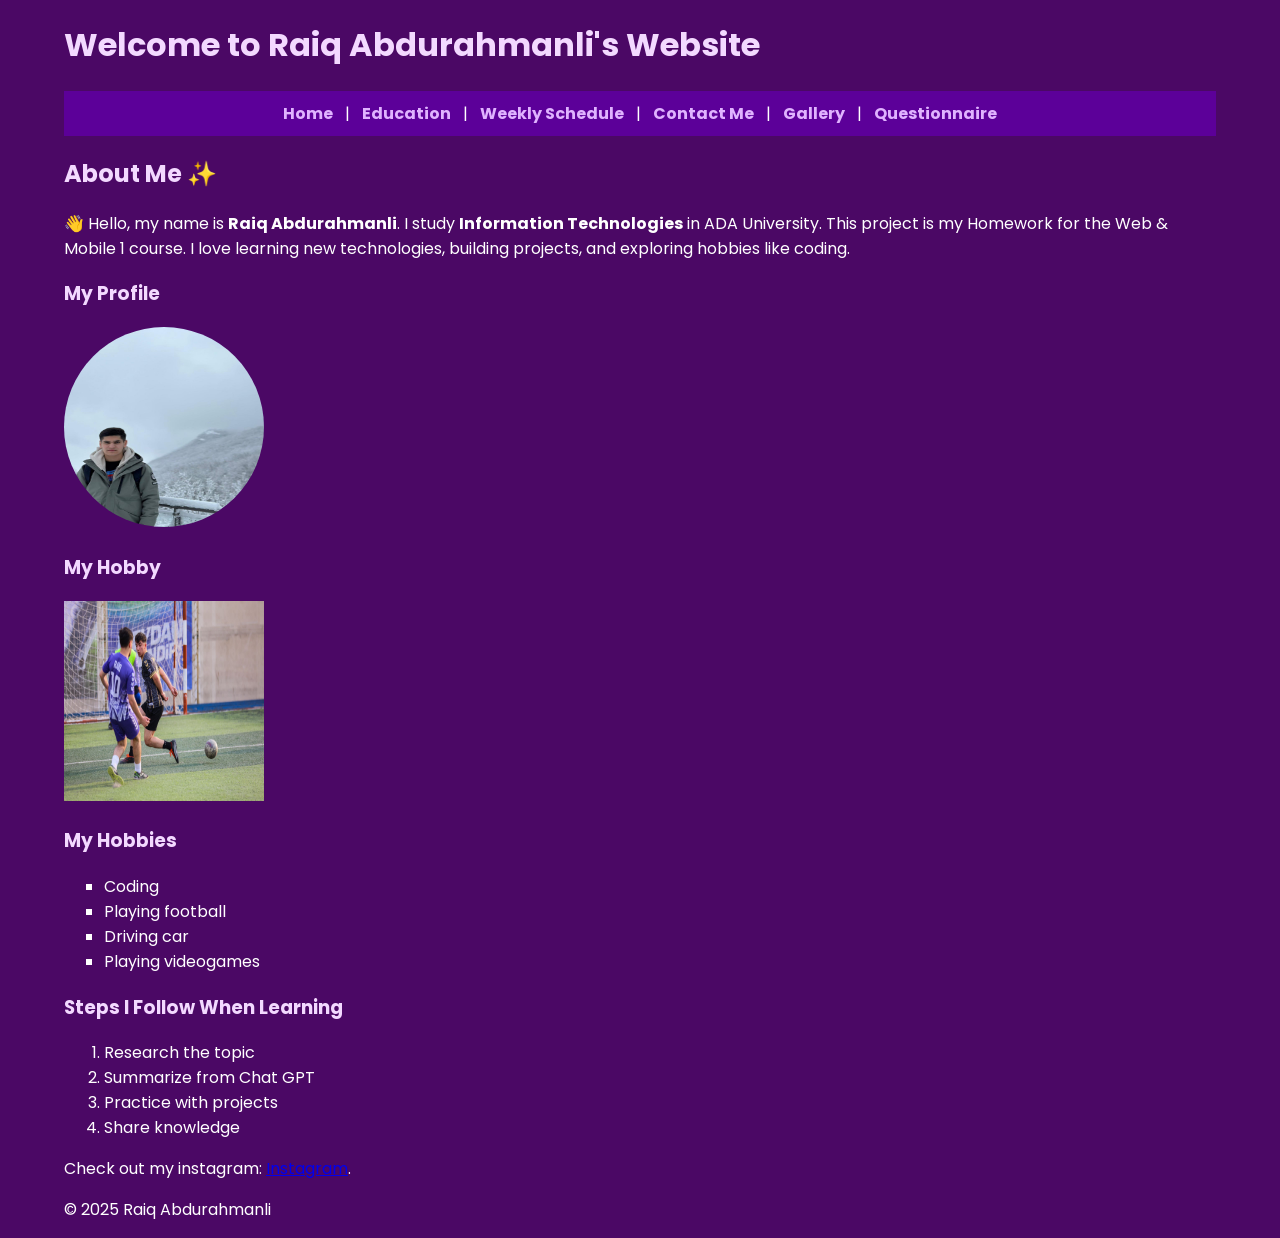
<file: index.html>
<!DOCTYPE html>
<html lang="en">
    <link rel="stylesheet" href="style.css">

<head>
    <meta charset="UTF-8">
    <meta name="description" content="Personal Website - Home Page">
    <meta name="author" content="Your Name">
    <title>Home - My Personal Website</title>
    <link rel="icon" type="image/png" href="favicon.png">
</head>
<body>
    <header>
        <h1> Welcome to Raiq Abdurahmanli's Website</h1>
        <nav>
            <a href="index.html">Home</a> |
            <a href="education.html">Education</a> |
            <a href="schedule.html">Weekly Schedule</a> |
            <a href="contact.html">Contact Me</a> |
            <a href="gallery.html">Gallery</a> |
            <a href="questionnaire.html">Questionnaire</a>
        </nav>
    </header>

    <section>
        <h2>About Me</h2>
        <p>👋 Hello, my name is <strong>Raiq Abdurahmanli</strong>. I study <strong>Information Technologies</strong> in ADA University. This project is my Homework for the Web & Mobile 1 course. 
        I love learning new technologies, building projects, and exploring hobbies like coding.</p>

        <h3>My Profile</h3>
        <img src="profile.jpg" alt="My Profile Picture" width="200">

        <h3>My Hobby</h3>
        <img src="hobby.jpg" alt="My Hobby" width="200" height="200">

        <h3>My Hobbies</h3>
        <ul>
            <li>Coding</li>
            <li>Playing football</li>
            <li>Driving car</li>
            <li>Playing videogames</li>
        </ul>

        <h3>Steps I Follow When Learning</h3>
        <ol>
            <li>Research the topic</li>
            <li>Summarize from Chat GPT</li>
            <li>Practice with projects</li>
            <li>Share knowledge</li>
        </ol>

        <p>Check out my instagram: 
        <a href="https://www.instagram.com/17raiq/#" target="_blank">Instagram</a>.</p>
    </section>

    <footer>
        <p>&copy; 2025 Raiq Abdurahmanli</p>
    </footer>
</body>
</html>
</file>
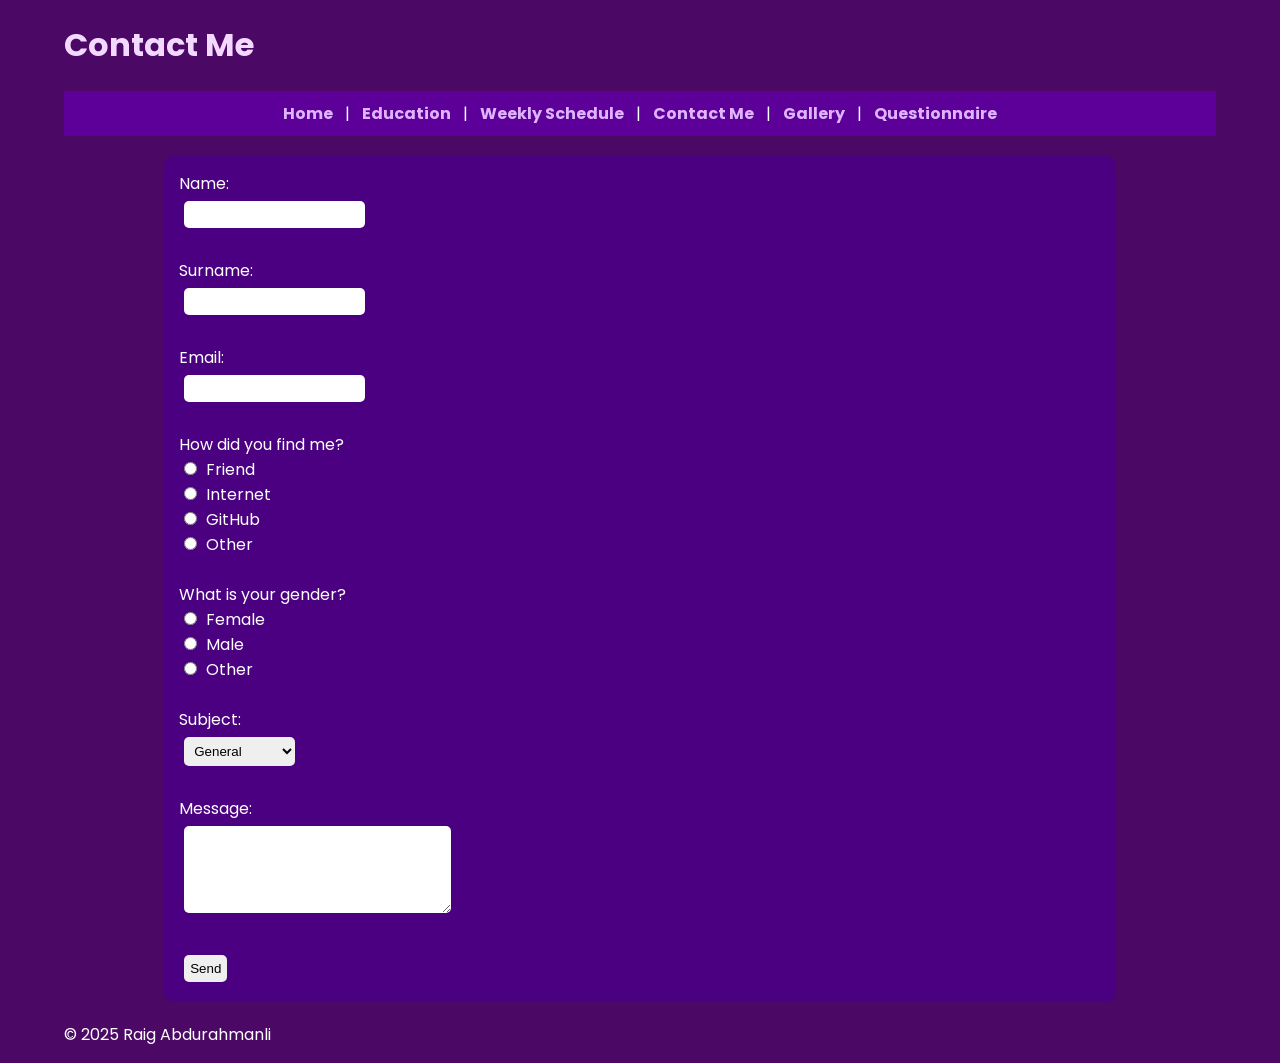
<file: contact.html>
<!DOCTYPE html>
<html lang="en">
    <link rel="stylesheet" href="style.css">

<head>
    <meta charset="UTF-8">
    <meta name="description" content="Contact Page">
    <meta name="author" content="Your Name">
    <title>Contact Me - My Personal Website</title>
    <link rel="icon" type="image/png" href="favicon.png">
</head>
<body>
    <header>
        <h1>Contact Me</h1>
        <nav>
            <a href="index.html">Home</a> |
            <a href="education.html">Education</a> |
            <a href="schedule.html">Weekly Schedule</a> |
            <a href="contact.html">Contact Me</a> |
            <a href="gallery.html">Gallery</a> |
            <a href="questionnaire.html">Questionnaire</a>
            
        </nav>
    </header>

    <section>
        <form action="mailto:youremail@example.com" method="post" enctype="text/plain">
            <label for="name">Name:</label><br>
            <input type="text" id="name" name="name"><br><br>
            <label for="surname">Surname:</label><br>
            <input type="text" id="surname" name="surname"><br><br>

            <label for="email">Email:</label><br>
            <input type="email" id="email" name="email"><br><br>

            <label>How did you find me?</label><br>
            <input type="radio" name="source" value="friend"> Friend<br>
            <input type="radio" name="source" value="internet"> Internet<br>
            <input type="radio" name="source" value="github"> GitHub<br>
            <input type="radio" name="source" value="other"> Other<br><br>

            <label>What is your gender?</label><br>
            <input type="radio" name="source" value="female"> Female<br>
            <input type="radio" name="source" value="Male"> Male<br>
            <input type="radio" name="source" value="other"> Other<br><br>


            <label for="subject">Subject:</label><br>
            <select id="subject" name="subject">
                <option value="general">General</option>
                <option value="collaboration">Collaboration</option>
                <option value="feedback">Feedback</option>
            </select><br><br>

            <label for="message">Message:</label><br>
            <textarea id="message" name="message" rows="5" cols="30"></textarea><br><br>

            <input type="submit" value="Send">
        </form>
    </section>

    <footer>
        <p>&copy; 2025 Raig Abdurahmanli</p>
    </footer>
</body>
</html>
</file>
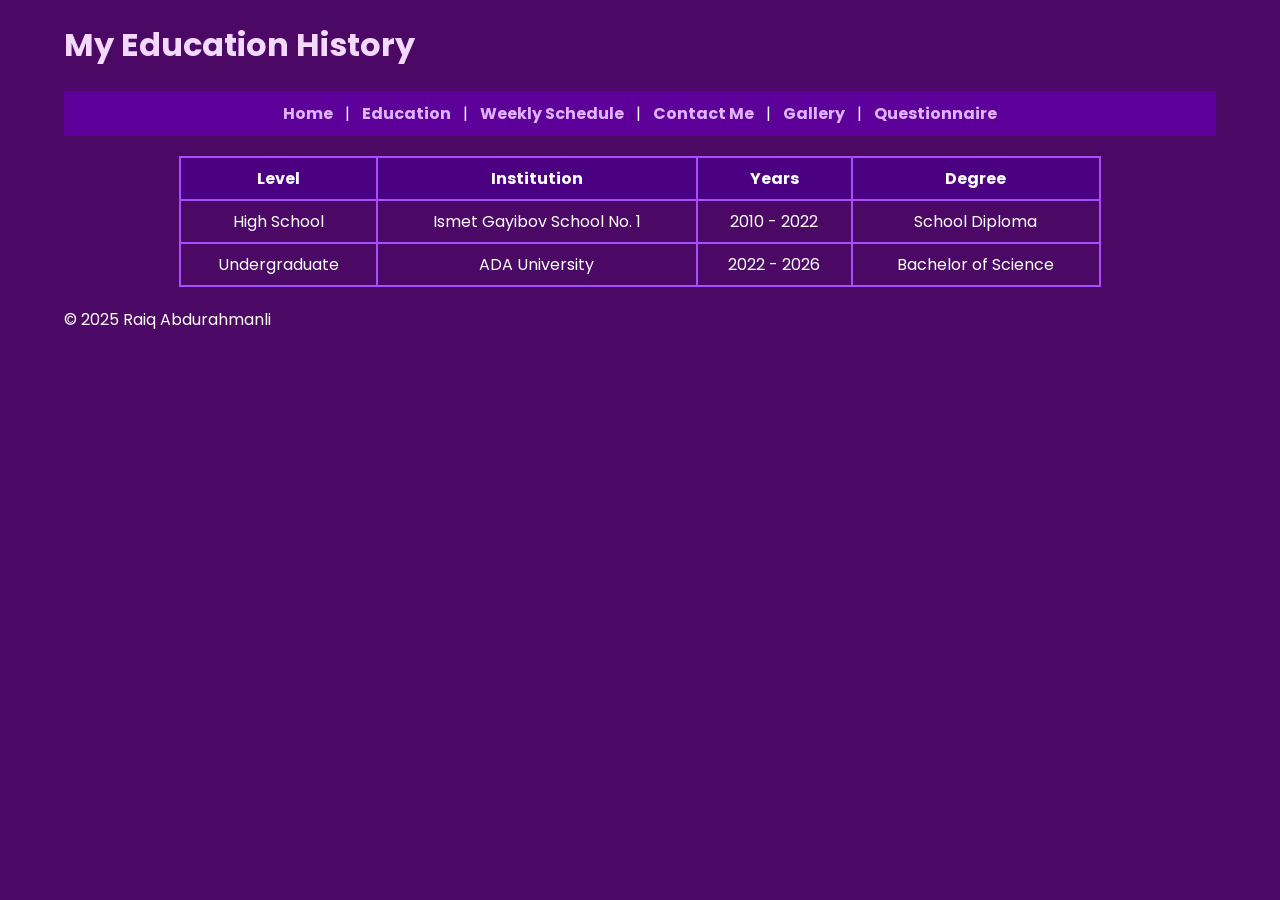
<file: education.html>
<!DOCTYPE html>
<html lang="en">
    <link rel="stylesheet" href="style.css">

<head>
    <meta charset="UTF-8">
    <meta name="description" content="Education History">
    <meta name="author" content="Your Name">
    <title>Education - My Personal Website</title>
    <link rel="icon" type="image/png" href="favicon.png">
</head>
<body>
    <header>
        <h1>My Education History</h1>
        <nav>
            <a href="index.html">Home</a> |
            <a href="education.html">Education</a> |
            <a href="schedule.html">Weekly Schedule</a> |
            <a href="contact.html">Contact Me</a> |
            <a href="gallery.html">Gallery</a> |
            <a href="questionnaire.html">Questionnaire</a>
        </nav>
    </header>

    <section>
        <table border="1" cellpadding="10">
            <tr>
                <th>Level</th>
                <th>Institution</th>
                <th>Years</th>
                <th>Degree</th>
            </tr>
            <tr>
                <td>High School</td>
                <td>Ismet Gayibov School No. 1</td>
                <td>2010 - 2022</td>
                <td>School Diploma</td>
            </tr>
            <tr>
                <td>Undergraduate</td>
                <td>ADA University</td>
                <td>2022 - 2026</td>
                <td>Bachelor of Science</td>
            </tr>
        </table>
    </section>

    <footer>
        <p>&copy; 2025 Raiq Abdurahmanli</p>
    </footer>
</body>
</html>
</file>
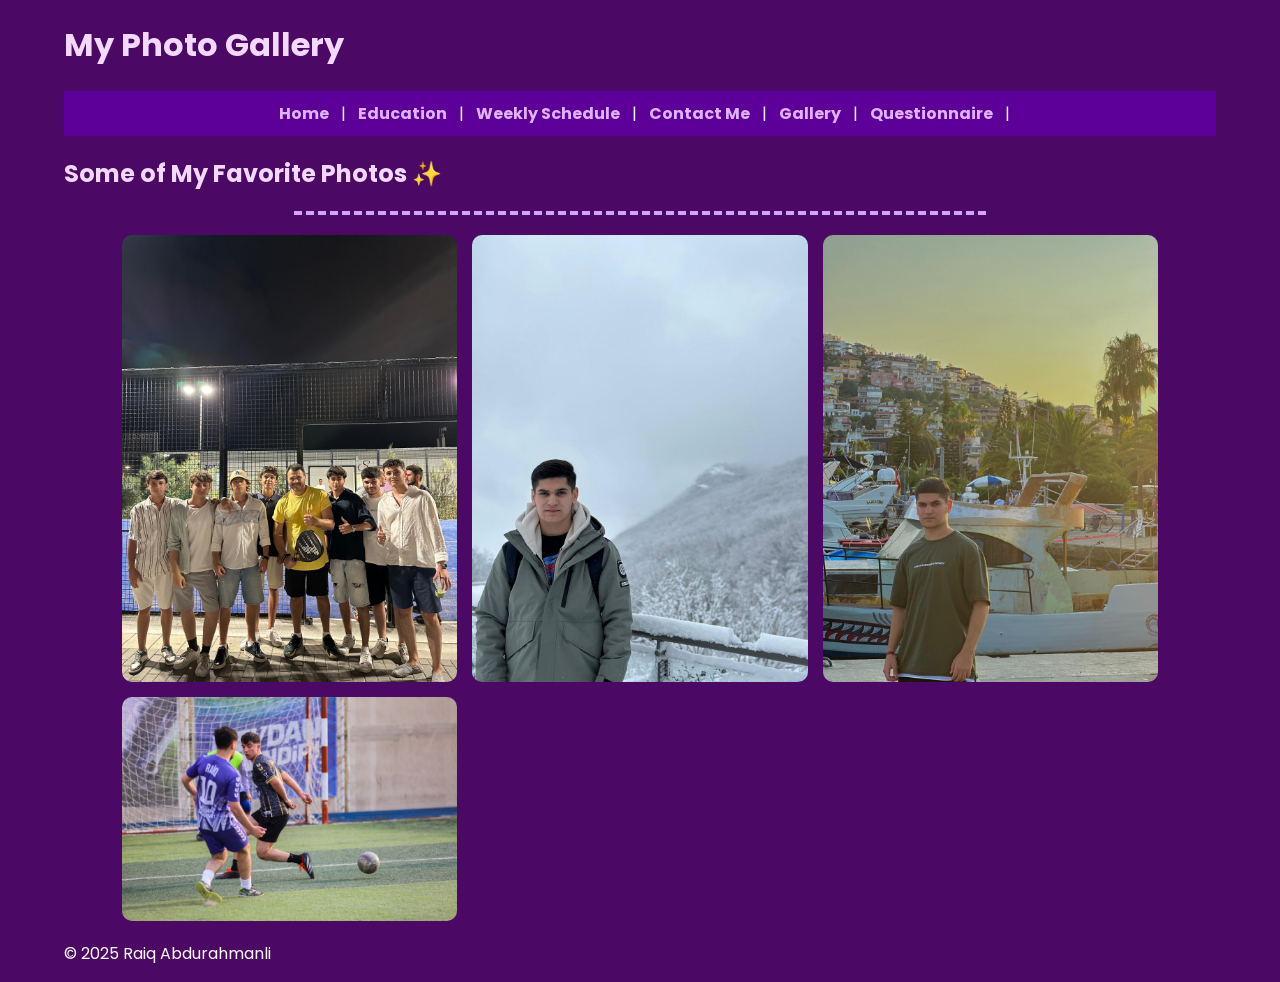
<file: gallery.html>
<!DOCTYPE html>
<html lang="en">
    <link rel="stylesheet" href="style.css">

<head>
  <meta charset="UTF-8">
  <meta name="description" content="Photo Gallery">
  <meta name="author" content="Raiq Abdurahmanli">
  <title>Gallery - My Personal Website</title>
  <link rel="icon" type="image/png" href="favicon.png">
  <link rel="stylesheet" href="style.css">
  <style>
    /* Gallery layout */
    .gallery {
      display: grid;
      grid-template-columns: repeat(3, 1fr);
      gap: 15px;
      margin: 20px auto;
      width: 90%;
    }

    .gallery img {
      width: 100%;
      border-radius: 10px;
      transition: 0.3s;
    }

    .gallery img:hover {
      transform: scale(1.05);
    }

    /* Responsive design */
    @media (max-width: 768px) {
      .gallery {
        grid-template-columns: 1fr;
      }
    }
  </style>
</head>
<body>
  <header>
    <h1>My Photo Gallery</h1>
    <nav>
      <a href="index.html">Home</a> |
      <a href="education.html">Education</a> |
      <a href="schedule.html">Weekly Schedule</a> |
      <a href="contact.html">Contact Me</a> |
      <a href="gallery.html">Gallery</a> |
      <a href="questionnaire.html">Questionnaire</a> |
    </nav>
  </header>

  <main>
    <h2>Some of My Favorite Photos</h2>
    <hr>

    <section class="gallery">
      <img src="img2.jpg" alt="My first gallery photo">
      <img src="profile.jpg" alt="My second gallery photo">
      <img src="img1.jpg" alt="My third gallery photo">
      <img src="hobby.jpg" alt="My fourth gallery photo">
    </section>
  </main>

  <footer>
    <p>&copy; 2025 Raiq Abdurahmanli</p>
  </footer>
</body>
</html>
</file>
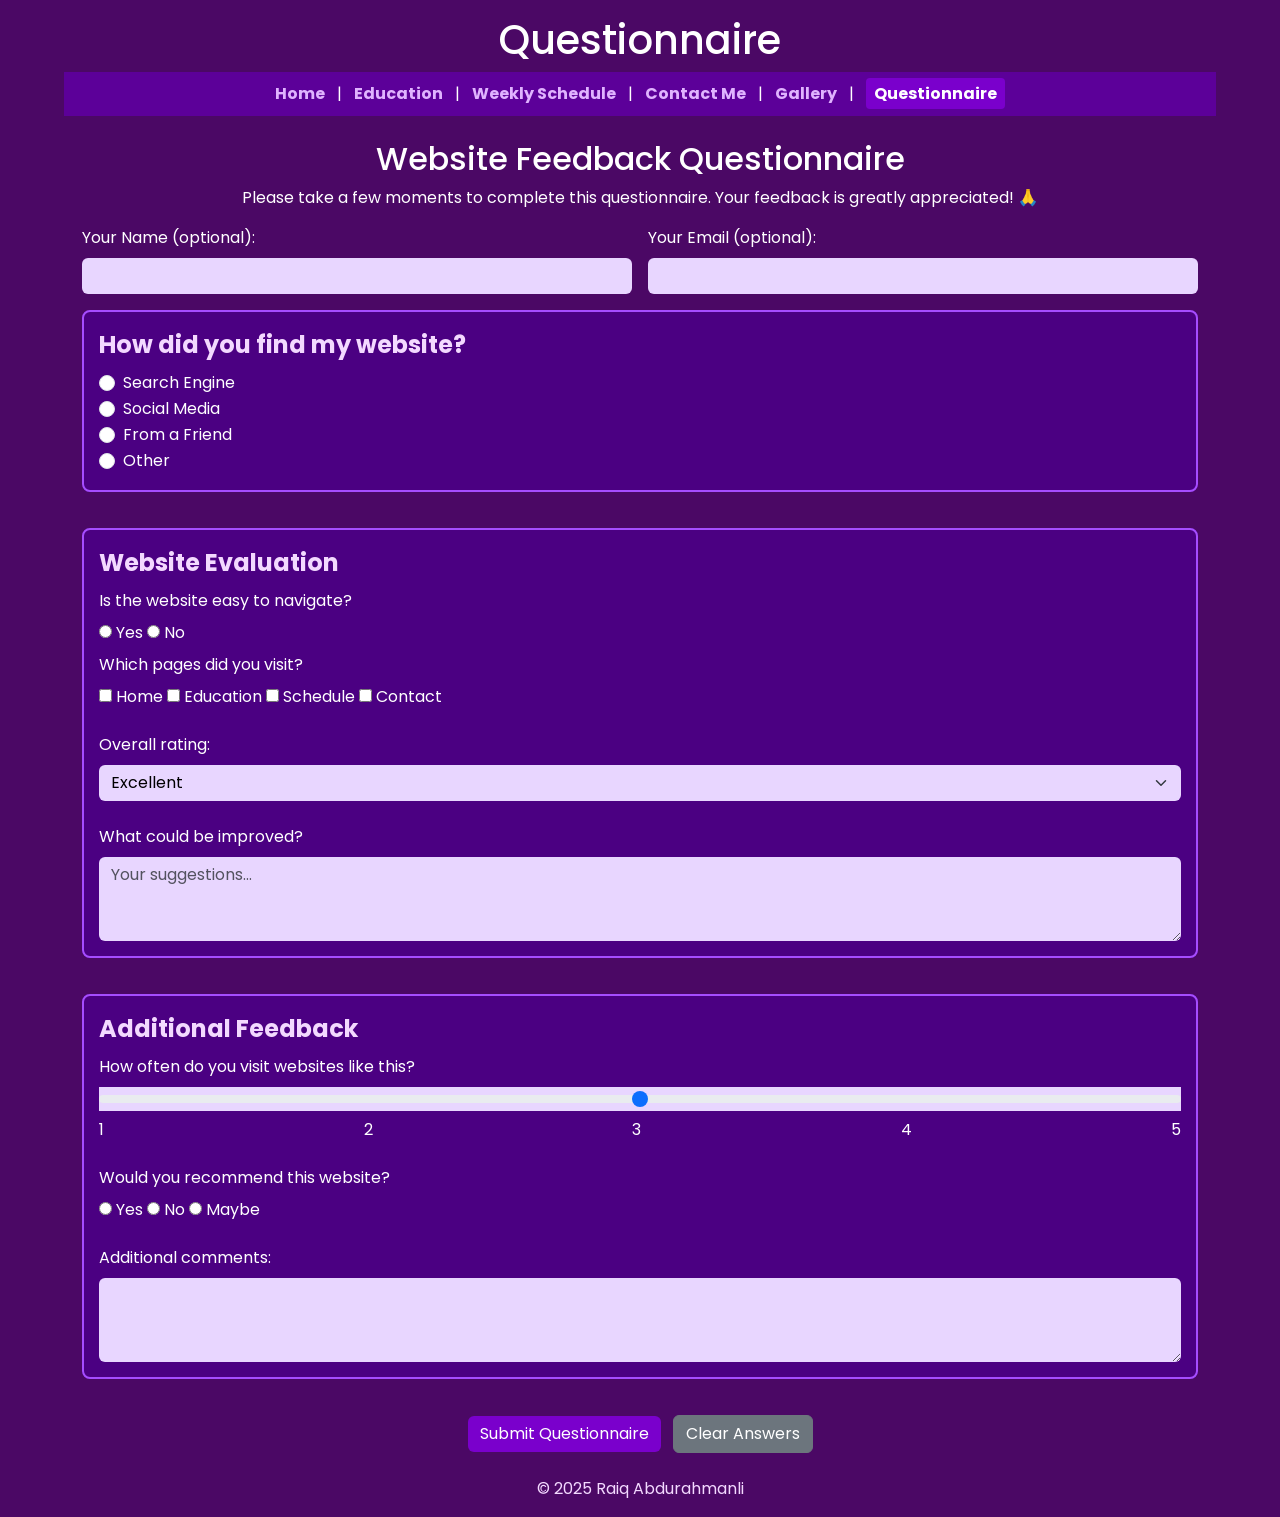
<file: questionnaire.html>
<!DOCTYPE html>
<html lang="en">
<head>
  <meta charset="UTF-8">
  <meta name="description" content="Questionnaire">
  <meta name="author" content="Raiq Abdurahmanli">
  <title>Questionnaire - My Personal Website</title>
  <link rel="icon" type="image/png" href="favicon.png">

  
  <link href="https://cdn.jsdelivr.net/npm/bootstrap@5.3.3/dist/css/bootstrap.min.css" rel="stylesheet">

  
  <link href="https://fonts.googleapis.com/css2?family=Poppins:wght@400;600&display=swap" rel="stylesheet">

  <style>
  body {
    font-family: 'Poppins', sans-serif;
    background-color: #4b0865; 
    color: white;
    width: 90%;
    margin: auto;
  }

  nav {
    background-color: #5c0099;
    padding: 10px;
    position: sticky;
    top: 0;
    text-align: center;
  }

  nav a {
    color: #e0b3ff;
    text-decoration: none;
    margin: 0 8px;
    font-weight: bold;
  }

  nav a:hover {
    color: white;
  }

  nav a.active {
    color: white;
    background-color: #7a00cc;
    padding: 4px 8px;
    border-radius: 4px;
  }

  
  fieldset {
    border: 2px solid #a64dff;
    border-radius: 8px;
    padding: 15px;
    margin-bottom: 20px;
    background-color: #4b0082;
  }

  legend {
    color: #f3d9ff;
    font-weight: bold;
  }

  
  .btn-purple {
    background-color: #7a00cc;
    color: white;
    border: none;
  }

  .btn-purple:hover {
    background-color: #9e00ff;
  }

  
  .form-control, .form-select, .form-range {
    background-color: #e8d6ff;
    color: black;
    border: none;
  }

  .form-control:focus, .form-select:focus {
    box-shadow: 0 0 5px #9e00ff;
  }

  footer {
    text-align: center;
    margin-top: 20px;
    color: #f3d9ff;
  }
</style>

</head>
<body>
  <header class="text-center my-3">
    <h1>Questionnaire</h1>
    <nav>
      <a href="index.html">Home</a> |
      <a href="education.html">Education</a> |
      <a href="schedule.html">Weekly Schedule</a> |
      <a href="contact.html">Contact Me</a> |
      <a href="gallery.html">Gallery</a> |
      <a href="questionnaire.html" class="active">Questionnaire</a> 
    </nav>
  </header>

  <main class="container my-4">
    <h2 class="text-center">Website Feedback Questionnaire</h2>
    <p class="text-center">Please take a few moments to complete this questionnaire. Your feedback is greatly appreciated! 🙏</p>

    <form action="mailto:youremail@example.com" method="post" enctype="text/plain" class="row g-3">
      <div class="col-md-6">
        <label for="q-name" class="form-label">Your Name (optional):</label>
        <input type="text" class="form-control" id="q-name" name="q-name">
      </div>

      <div class="col-md-6">
        <label for="q-email" class="form-label">Your Email (optional):</label>
        <input type="email" class="form-control" id="q-email" name="q-email">
      </div>

      <div class="col-12">
        <fieldset>
          <legend>How did you find my website?</legend>
          <div class="form-check">
            <input type="radio" class="form-check-input" id="find-search" name="how-found" value="search">
            <label for="find-search" class="form-check-label">Search Engine</label>
          </div>
          <div class="form-check">
            <input type="radio" class="form-check-input" id="find-social" name="how-found" value="social">
            <label for="find-social" class="form-check-label">Social Media</label>
          </div>
          <div class="form-check">
            <input type="radio" class="form-check-input" id="find-friend" name="how-found" value="friend">
            <label for="find-friend" class="form-check-label">From a Friend</label>
          </div>
          <div class="form-check">
            <input type="radio" class="form-check-input" id="find-other" name="how-found" value="other">
            <label for="find-other" class="form-check-label">Other</label>
          </div>
        </fieldset>
      </div>

      <div class="col-12">
        <fieldset>
          <legend>Website Evaluation</legend>
          <div class="mb-2">
            <label class="form-label">Is the website easy to navigate?</label><br>
            <input type="radio" name="navigation" value="yes"> Yes
            <input type="radio" name="navigation" value="no"> No
          </div>

          <label class="form-label">Which pages did you visit?</label><br>
          <input type="checkbox" name="pages" value="home"> Home
          <input type="checkbox" name="pages" value="education"> Education
          <input type="checkbox" name="pages" value="schedule"> Schedule
          <input type="checkbox" name="pages" value="contact"> Contact<br><br>

          <label for="rating" class="form-label">Overall rating:</label>
          <select id="rating" name="rating" class="form-select">
            <option>Excellent</option>
            <option>Good</option>
            <option>Average</option>
            <option>Poor</option>
          </select><br>

          <label for="improve" class="form-label">What could be improved?</label>
          <textarea id="improve" name="improve" class="form-control" rows="3" placeholder="Your suggestions..."></textarea>
        </fieldset>
      </div>

      <div class="col-12">
        <fieldset>
          <legend>Additional Feedback</legend>
          <label for="frequency" class="form-label">How often do you visit websites like this?</label>
          <input type="range" class="form-range" id="frequency" name="frequency" min="1" max="5"><br>
          <div class="d-flex justify-content-between" style="width: 100%;">
  <span>1</span>
  <span>2</span>
  <span>3</span>
  <span>4</span>
  <span>5</span>
</div>
<br>

          <label class="form-label">Would you recommend this website?</label><br>
          <input type="radio" name="recommend" value="yes"> Yes
          <input type="radio" name="recommend" value="no"> No
          <input type="radio" name="recommend" value="maybe"> Maybe<br><br>

          <label for="comments" class="form-label">Additional comments:</label>
          <textarea id="comments" name="comments" class="form-control" rows="3"></textarea>
        </fieldset>
      </div>

      <div class="col-12 text-center">
        <button type="submit" class="btn btn-purple me-2">Submit Questionnaire</button>
        <button type="reset" class="btn btn-secondary">Clear Answers</button>
      </div>
    </form>
  </main>

  <footer class="text-center mt-4">
    <p>&copy; 2025 Raiq Abdurahmanli</p>
  </footer>

  
  <script src="https://cdn.jsdelivr.net/npm/bootstrap@5.3.3/dist/js/bootstrap.bundle.min.js"></script>
</body>
</html>
</file>
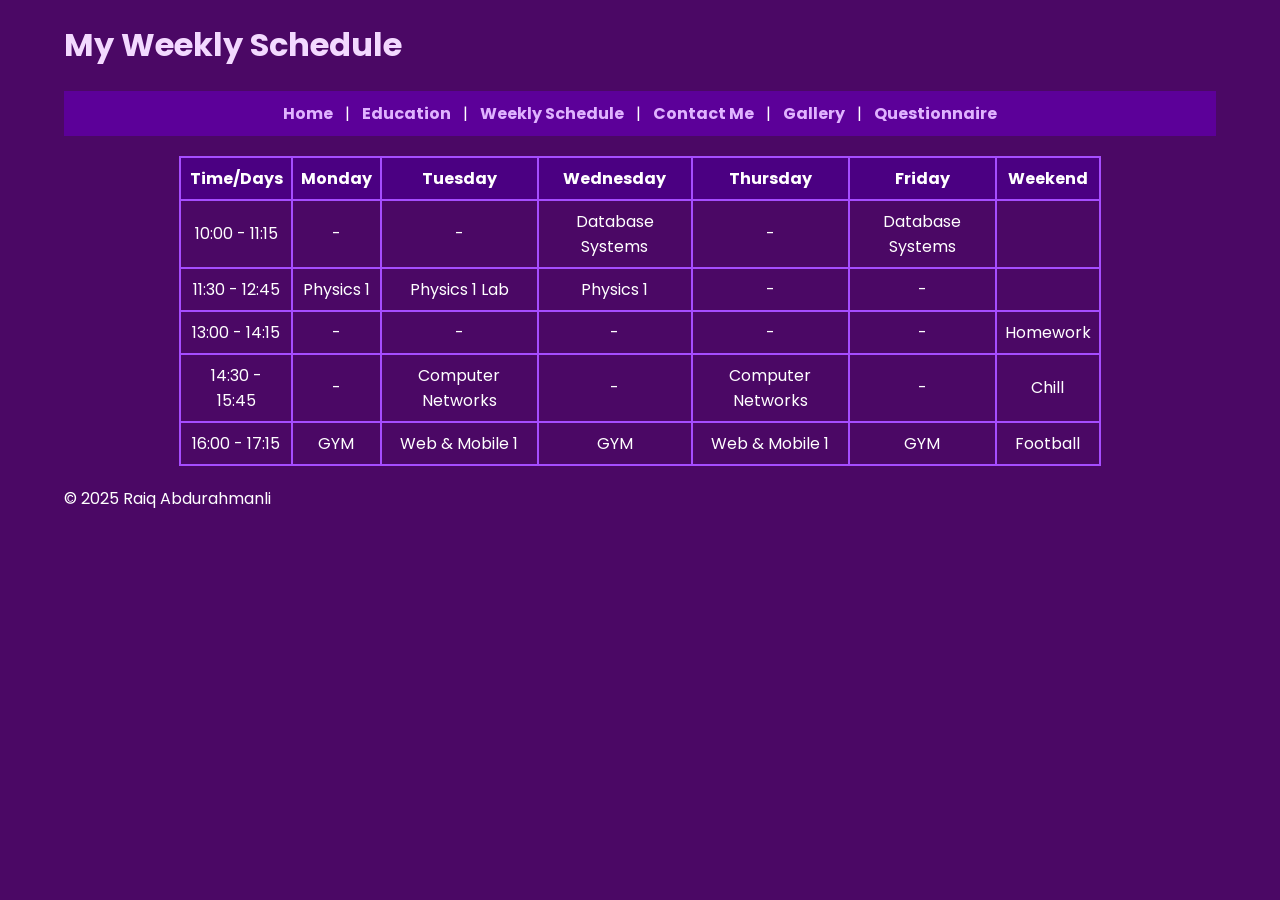
<file: schedule.html>
<!DOCTYPE html>
<html lang="en">
    <link rel="stylesheet" href="style.css">

<head>
    <meta charset="UTF-8">
    <meta name="description" content="Weekly Schedule">
    <meta name="author" content="Your Name">
    <title>Schedule - My Personal Website</title>
    <link rel="icon" type="image/png" href="favicon.png">
</head>
<body>
    <header>
        <h1>My Weekly Schedule</h1>
        <nav>
            <a href="index.html">Home</a> |
            <a href="education.html">Education</a> |
            <a href="schedule.html">Weekly Schedule</a> |
            <a href="contact.html">Contact Me</a> |
            <a href="gallery.html">Gallery</a> |
            <a href="questionnaire.html">Questionnaire</a>
        </nav>
    </header>

    <section>
        <table border="1" cellpadding="10">
            <tr>
                <th>Time/Days</th>
                <th>Monday</th>
                <th>Tuesday</th>
                <th>Wednesday</th>
                <th>Thursday</th>
                <th>Friday</th>
                <th colspan="2">Weekend</th>
            </tr>
            <tr>
                <td>10:00 - 11:15</td>
                <td>-</td>
                <td>-</td>
                <td>Database Systems</td>
                <td>-</td>
                <td>Database Systems</td>
                <td colspan="2"></td>
            </tr>
            <tr>
                <td>11:30 - 12:45</td>
                <td>Physics 1</td>
                <td>Physics 1 Lab</td>
                <td>Physics 1</td>
                <td>-</td>
                <td>-</td>
                <td colspan="2"></td>
            </tr>
            <tr>
                <td>13:00 - 14:15</td>
                <td>-</td>
                <td>-</td>
                <td>-</td>
                <td>-</td>
                <td>-</td>
                <td colspan="2">Homework</td>
            </tr>
            <tr>
                <td>14:30 - 15:45</td>
                <td>-</td>
                <td>Computer Networks</td>
                <td>-</td>
                <td>Computer Networks</td>
                <td>-</td>
                <td colspan="2">Chill</td>
            </tr>
            <tr>
                <td>16:00 - 17:15</td>
                <td>GYM</td>
                <td>Web & Mobile 1</td>
                <td>GYM</td>
                <td>Web & Mobile 1</td>
                <td>GYM</td>
                <td colspan="2">Football</td>
            </tr>
            
        </table>
    </section>

    <footer>
        <p>&copy; 2025 Raiq Abdurahmanli</p>
    </footer>
</body>
</html>
</file>
<file: style.css>
@import url('https://fonts.googleapis.com/css2?family=Poppins:wght@400;600&display=swap');


body {
  font-family: 'Poppins', sans-serif;
  background-color: #4b0865; 
  color: white;
  width: 90%;
  margin: auto;
}


nav {
  background-color: #5c0099;
  padding: 10px;
  position: sticky;
  top: 0;
  text-align: center;
}

nav a {
  color: #e0b3ff;
  text-decoration: none;
  margin: 0 8px;
  font-weight: bold;
}

nav a:hover {
  color: white;
}

nav a.active {
  color: white;
  background-color: #7a00cc;
  padding: 4px 8px;
  border-radius: 4px;
}


h1, h2, h3 {
  color: #f3d9ff;
}

hr {
  border: none;
  border-top: 4px dashed #d1a3ff;
  width: 60%;
  margin: 20px auto;
}

img[alt*="Profile"] {
  width: 200px;
  height: 200px;
  border-radius: 50%;
  transition: 0.3s;
}

img[alt*="Profile"]:hover {
  width: 220px;
  height: 220px;
}


table {
  border-collapse: collapse;
  width: 80%;
  margin: 20px auto;
}

th, td {
  border: 2px solid #a64dff;
  padding: 8px;
  text-align: center;
}

th {
  background-color: #4b0082;
  color: white;
}


ul {
  list-style-type: square;
}

ol {
  list-style-type: decimal;
}


form {
  background-color: #4b0082;
  padding: 15px;
  border-radius: 10px;
  width: 80%;
  margin: 20px auto;
}

input, textarea, select {
  margin: 5px;
  padding: 6px;
  border-radius: 5px;
  border: none;
}

button:hover, input[type="submit"]:hover {
  background-color: #7a00cc;
  color: white;
  cursor: pointer;
}

h2::after {
  content: " ✨";
}
</file>
